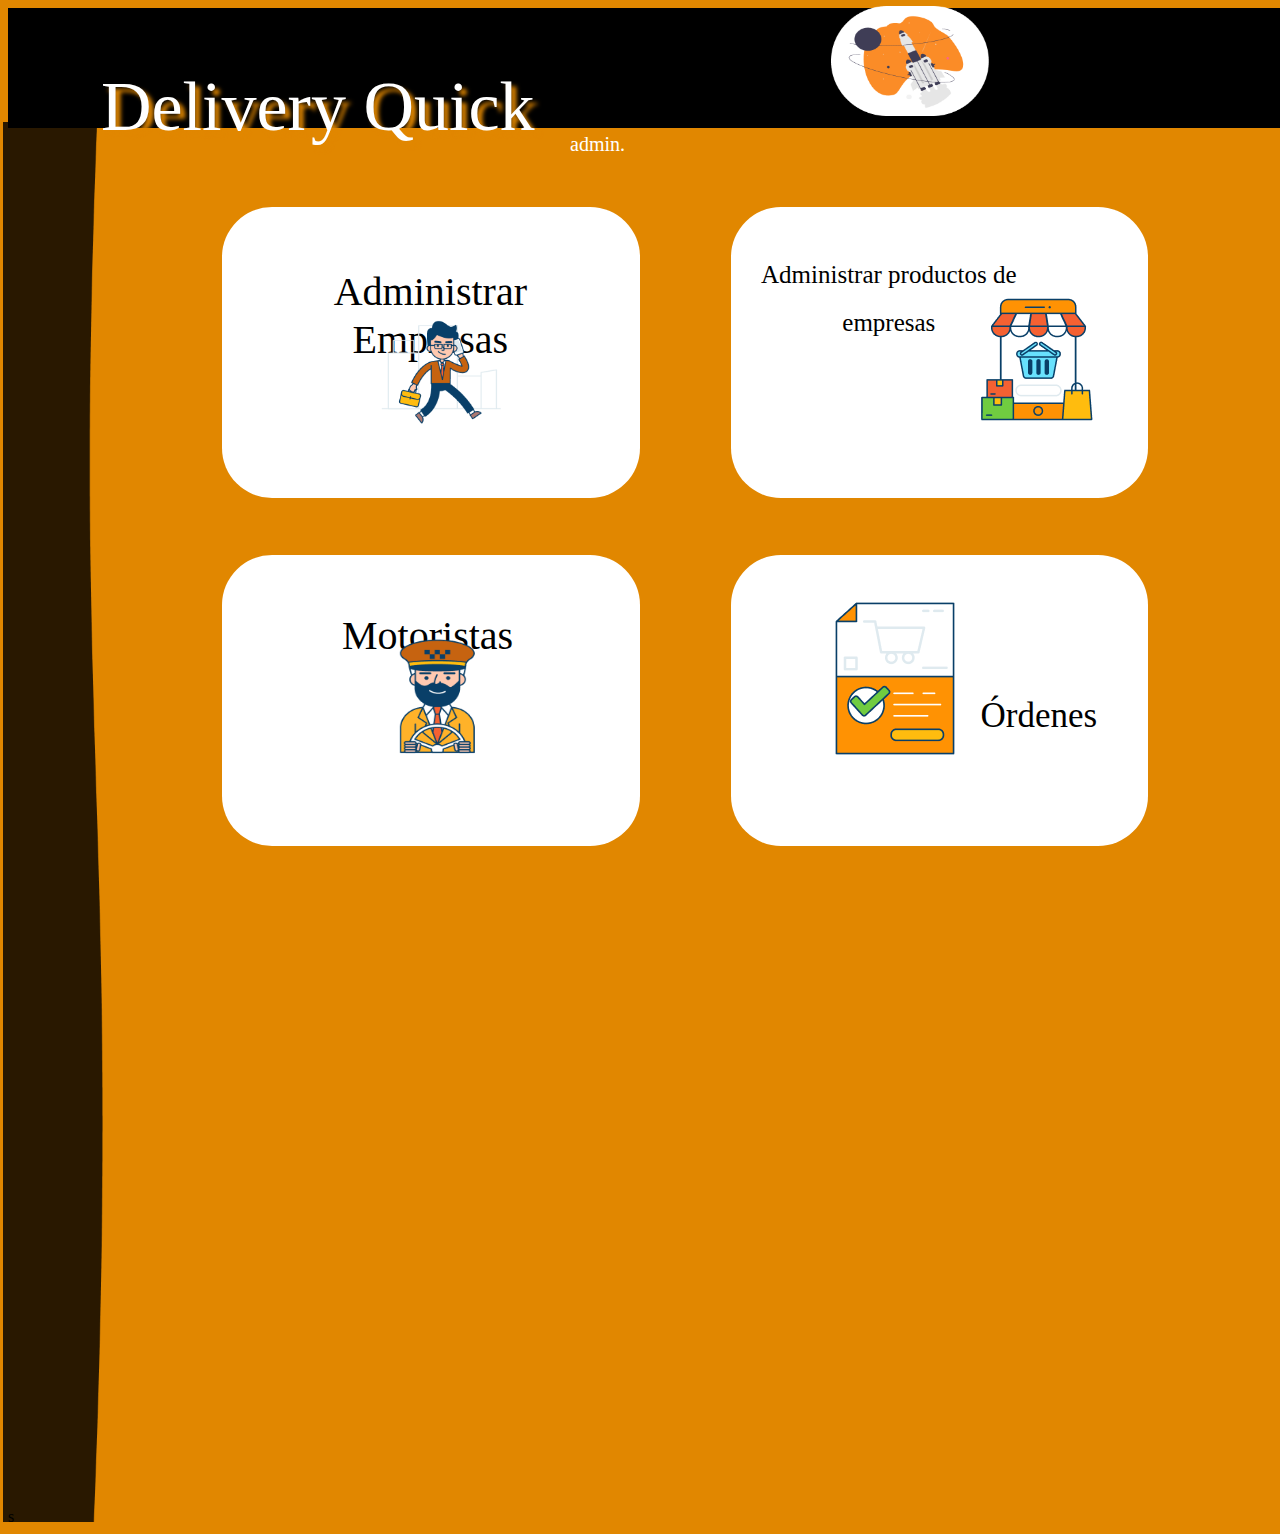
<file: adminLanding/index.html>
<!doctype html>
<html lang="en">
  <head>
    <meta charset="utf-8">
    <meta name="viewport" content="width=device-width, initial-scale=1">
     <link rel="stylesheet" href="css/styles.css">
    <title>Administración</title>

    <link href="https://cdn.jsdelivr.net/npm/bootstrap@5.2.0/dist/css/bootstrap.min.css" rel="stylesheet" integrity="sha384-gH2yIJqKdNHPEq0n4Mqa/HGKIhSkIHeL5AyhkYV8i59U5AR6csBvApHHNl/vI1Bx" crossorigin="anonymous">
  </head>
  <body>
    <body id="fondo">
        <div id="nav"></div>
        <h1 id="delivery">Delivery Quick</h1>
        <h6 id="admin">admin.</h6>
        <img src="img/Group 1.png" alt="img" id="logo"><br>s
    
        <img src="img/Vector.png" alt="" id="side">
        <div id="admin-emp">
            <h2 id="emp">Administrar Empresas</h2>
        <img src="img/Businessman _Outline 1.png" alt="img" id="negocio">
        </div>

        <div id="productos">
            <h2 id="admin-prod">Administrar productos de empresas</h2>
            <img src="img/Online store _Outline 1.png" alt="img" id="store">
        </div>

        <div id="motoristas">
          <h2 id="motor">Motoristas</h2>
          <img src="img/Taxi Driver_Outline 1.png" id="taxi" alt="img">
        </div>

        <div id="ordenes">
            <h2 id="ord-txt">Órdenes</h2>
            <img src="img/Order Confirmation_Outline 1.png" alt="img" id="ord-img">
        </div>
        
      
        
    </body>
    <script src="https://cdn.jsdelivr.net/npm/bootstrap@5.2.0/dist/js/bootstrap.bundle.min.js" integrity="sha384-A3rJD856KowSb7dwlZdYEkO39Gagi7vIsF0jrRAoQmDKKtQBHUuLZ9AsSv4jD4Xa" crossorigin="anonymous"></script>
  </body>
</html>
</file>
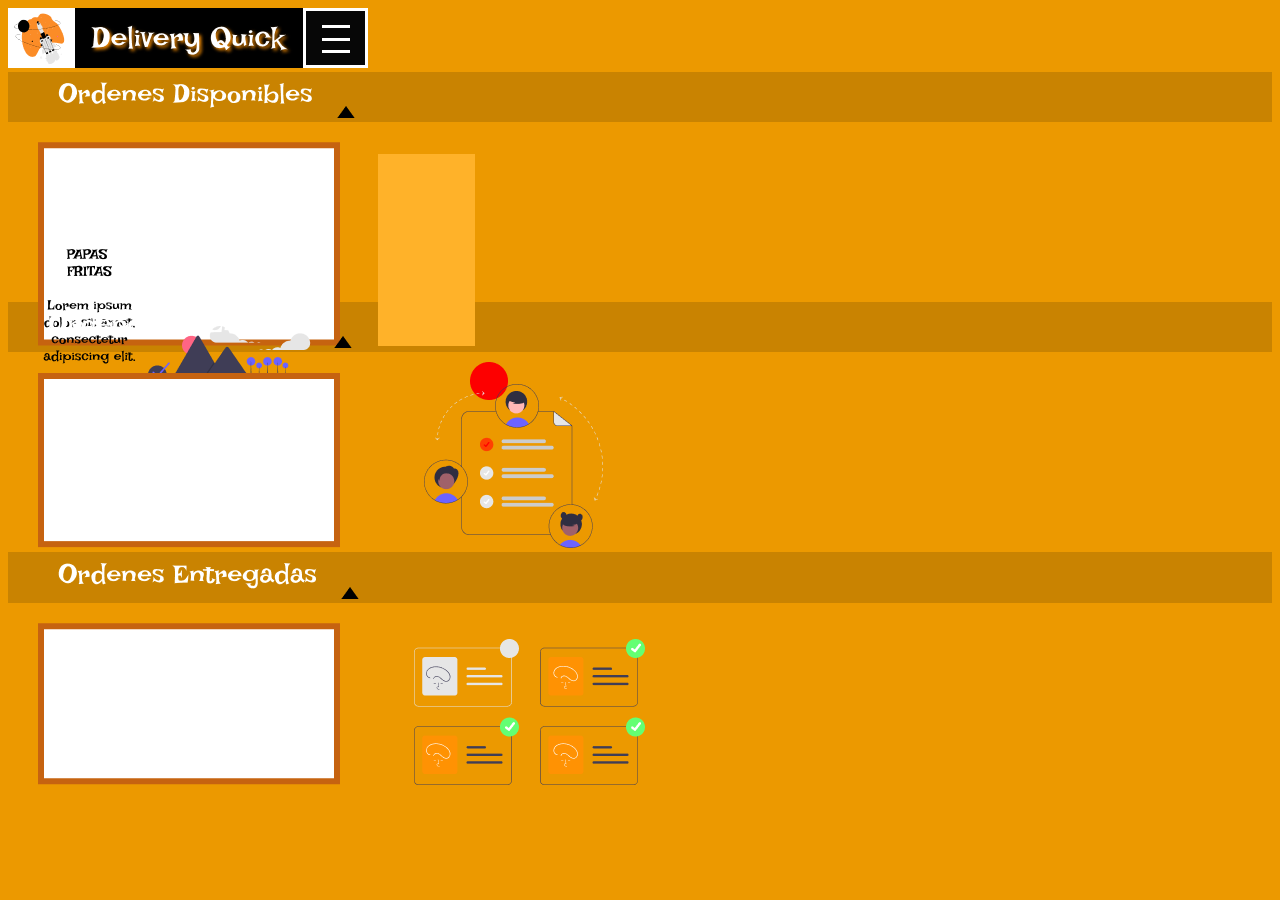
<file: landingMotoristas/index.html>
<!doctype html>
<html lang="en">
  <head>
    <meta charset="utf-8">
    <meta name="viewport" content="width=device-width, initial-scale=1">
    <title>Driver</title>
    <link rel="stylesheet" href="styles/estilos.css">
    <link href="https://cdn.jsdelivr.net/npm/bootstrap@5.2.0/dist/css/bootstrap.min.css" rel="stylesheet" integrity="sha384-gH2yIJqKdNHPEq0n4Mqa/HGKIhSkIHeL5AyhkYV8i59U5AR6csBvApHHNl/vI1Bx" crossorigin="anonymous">
  </head>
  <body id="cuerpo">
   <div>
    <img src="img/Nav.png" alt="img.png" id="navegacion-img">
   </div>
   <div id="nav">
    <img src="img/Ordenes Disponibles.png" alt="img" id="ordenes">
    <img src="img/Polygon 2.png" alt="img" id="flecha">
   </div>

   <div>
    <img src="img/Rectangle 15.png" alt="" id="contenido1">
    <img src="img/Rectangle 16.png" alt="" id="contenido2"><br>
    <img src="img/papas.png" alt="" id="papas"><br>
    <img src="img/Line 5.png" alt="" id="linea"><br>
    <img src="img/Ellipse 1.png" alt="" id="circulo1">
    <img src="img/Ellipse 2.png" alt="" id="circulo2"><br>
    <img src="img/undraw_navigator_a479 1.png" alt="" id="dibujo">
   </div>

   <div id="nav2">
    <img src="img/Ordenes sin Entregar.png" alt="" id="ordenes2">
    <img src="img/Polygon 2.png" alt="img" id="flecha2">
   </div>

   <div>
    <img src="img/Rectangle 17.png" alt="" id="contenido1">
    <img src="img/undraw_collaboration_re_vyau 1.png" alt="" id="contenido3">
   </div>

   <div id="nav">
    <img src="img/Ordenes Entregadas.png" alt="" id="ordenes">
    <img src="img/Polygon 2.png" alt="img" id="flecha">
   </div>
   <div>
    <img src="img/Rectangle 15 (1).png" alt="" id="contenido1">
    <img src="img/undraw_invite_re_rrcp 1.png" alt="" id="contenido4">
   </div>
    <script src="https://cdn.jsdelivr.net/npm/bootstrap@5.2.0/dist/js/bootstrap.bundle.min.js" integrity="sha384-A3rJD856KowSb7dwlZdYEkO39Gagi7vIsF0jrRAoQmDKKtQBHUuLZ9AsSv4jD4Xa" crossorigin="anonymous"></script>
  </body>
</html>
</file>
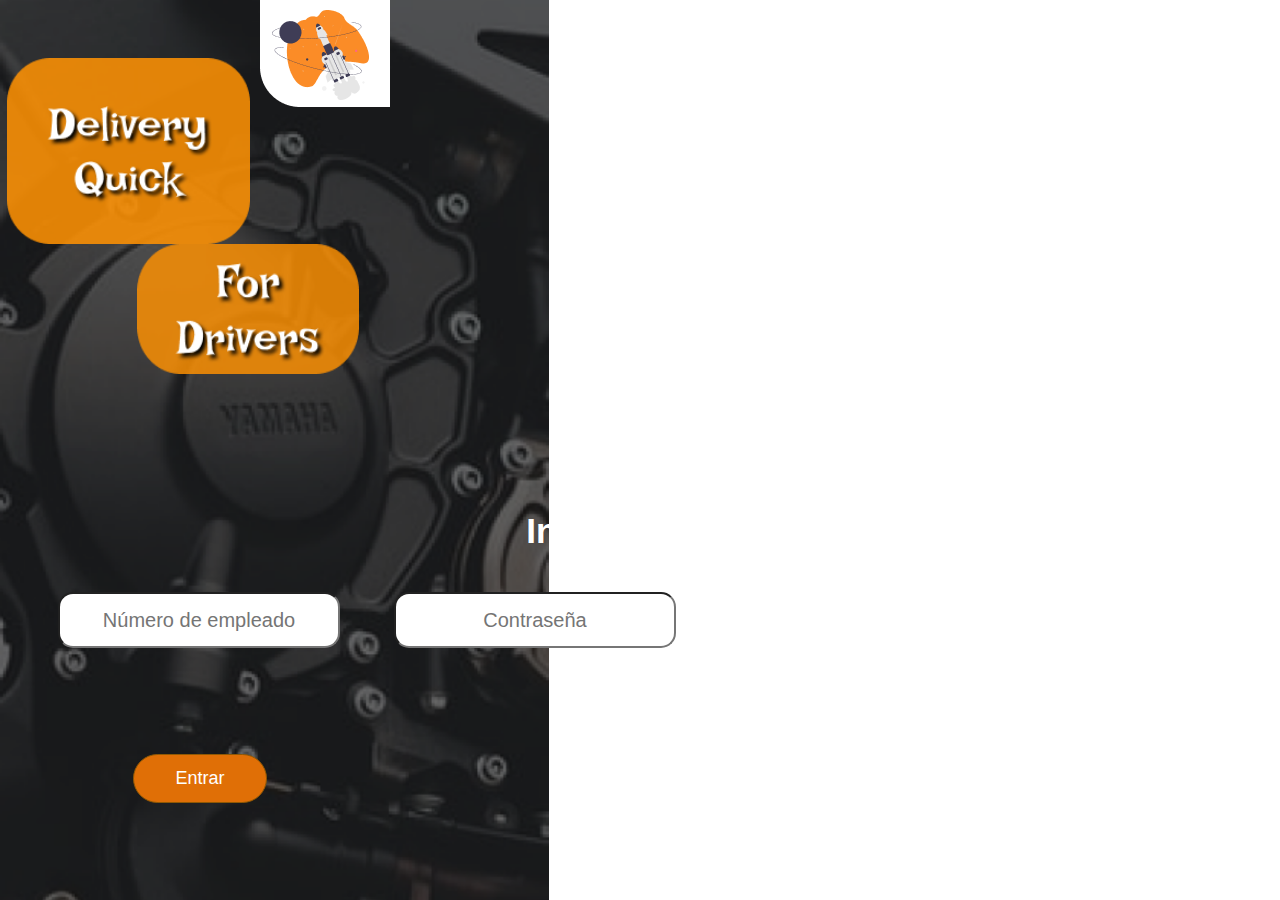
<file: motorista/index.html>
<!DOCTYPE html>
<html lang="en">
<head>
    <meta charset="UTF-8">
    <meta http-equiv="X-UA-Compatible" content="IE=edge">
    <meta name="viewport" content="width=device-width, initial-scale=1.0">
    <title>Inicio Sesión Motorista</title>
    <link rel="stylesheet" href="css/estilos.css">
</head>
<body>
    <div>
        <img src="css/img/Group 2.png" alt="imagen.png" id="caja-1">
        <img src="css/img/Group 6.png" alt="imagen.png" id="caja-2">
        <img src="css/img/Group 1.png" alt="imagen.png" id="logo">
    </div>
    <div>
        <h1 id="inicio">Iniciar Sesión</h1>
        <input type="text" id="texto" placeholder="Número de empleado">
        <input type="password" id="texto" placeholder="Contraseña">
        <button id="btn">Entrar</button>
    </div>
    <div id="division">

    </div>

</body>
</html>
</file>
<file: adminLanding/css/styles.css>
#fondo{
    background-color: #E18700;
}

#nav{
width: 1410px;
height: 120px;
left: 0px;
top: 0px;

background-color: black;
}

#delivery{
    position: absolute;
width: 603px;
height: 103px;
left: 101px;
top: 8px;

font-family:'Irish Grover', Irish Grover, Unispace;
font-style: normal;
font-weight: 400;
font-size: 70px;
line-height: 109px;
display: flex;
align-items: center;
text-align: center;

color: #FFFFFF;

text-shadow: 5px 5px 4px #E18700;
}

#admin{
    position: absolute;
width: 232px;
height: 58px;
left: 520px;
top: 68px;

font-family: 'Irish Grover', Unispace;
font-style: normal;
font-weight: 400;
font-size: 20px;
margin-left: 50px;
line-height: 48px;
display: flex;
align-items: center;
text-align: center;

color: #FFFFFF;
}

#logo{
    position: absolute;
width: 157.63px;
height: 110px;
left: 831px;
top: 6px;
}
#side{
    height: 1400px;
    width: 100px;
    margin-left: -15px;
    margin-top: -24px;
}
#admin-emp{
    position: absolute;
left: 17.36%;
right: 50%;
top: 22.95%;
bottom: 44.63%;

background: #FFFFFF;
border-radius: 50px;
}

#emp{
    position: absolute;
left: 26.68%;
right: 56.39%;
top: 26.07%;
bottom: 64.94%;

font-family: 'Irish Grover', Unispace;
font-style: normal;
font-weight: 400;
font-size: 40px;
line-height: 48px;
display: flex;
align-items: center;
text-align: center;

color: #000000;
}
#negocio{
    position: absolute;
width: 200px;
height: 150px;
left: 115px;
top: 90px;
}
#admin-emp:hover{
    cursor: pointer;
}

#productos{
    position: absolute;
left: 57.08%;
right: 10.28%;
top: 22.95%;
bottom: 44.63%;

background: #FFFFFF;
border-radius: 50px;
}
#productos:hover{
    cursor: pointer;
}
#admin-prod{
    position: absolute;
left: 2.4%;
right: 26.67%;
top: 24.41%;
bottom: 60.94%;

font-family: 'Irish Grover';
font-style: normal;
font-weight: 400;
font-size: 25px;
line-height: 48px;
display: flex;
align-items: center;
text-align: center;

color: #000000;
}

#store{
    position: absolute;
width: 299px;
height: 225px;
left: 158px;
top: 40px;
}

#motoristas{
    position: absolute;
left: 17.36%;
right: 50%;
top: 61.62%;
bottom: 5.96%;

background: #FFFFFF;
border-radius: 50px;
}
#motoristas:hover{
cursor: pointer;
}

#motor{
    position: absolute;
left: 28.68%;
right: 56.39%;
top: -50px;
bottom: 26.76%;

font-family: 'Irish Grover', Unispace;
font-style: normal;
font-weight: 400;
font-size: 40px;
line-height: 48px;
display: flex;
align-items: center;
text-align: center;

color: #000000;
}

#taxi{
    position: absolute;
width: 277px;
height: 184px;
left: 40px;
top: 50px;
}

#ordenes{
    position: absolute;
    left: 57.08%;
    right: 10.28%;
    top: 61.62%;
    bottom: 5.96%;
    
    background: #FFFFFF;
    border-radius: 50px;
}
#ordenes:hover{
    cursor: pointer;
}

#ord-txt{
    position: absolute;
left: 63.4%;
right: 16.67%;
top: 64.26%;
bottom: 26.76%;

font-family: 'Irish Grover', Unispace;
font-style: normal;
font-weight: 400;
font-size: 35px;
line-height: 48px;
display: flex;
align-items: center;
text-align: center;

color: #000000;
}
#ord-txt{
    margin-top: -50px;
    margin-left: -15px;
}
</file>
<file: landingMotoristas/styles/estilos.css>
#cuerpo{
    background-color: rgb(236, 153, 0) !important;
}

#nav{
    background-color: rgb(201, 131, 1);  
}
#ordenes{
    margin-left: 50px;
    margin-bottom: 10px;
    margin-top: 10px;
}
#ordenes2{
    margin-left: 40px;
    margin-bottom: 10px;
    margin-top: 10px;
}

#flecha{
    margin-left: 20px;
}

#flecha2{
    margin-left: 10px;
}

#contenido1{
    margin-left: 30px;
    margin-top: 20px;
}

#contenido2{
    height: 192px;
    margin-top: -232px;
    margin-left: 34px;
}

#contenido3{
    margin-top: -202px;
    margin-left: 80px;
}
#contenido4{
    margin-top: -195px;
    margin-left: 70px;
}
#papas{
    margin-top: -250px;
    margin-left: 35px;
}

#linea{
    margin-top: -260px;
    margin-left: 132px;
}

#circulo1{
    margin-top: -250px;
    margin-left: 180px;
}

#circulo2{
    margin-top: -300px;
    margin-left: 240px;
}

#dibujo{
    margin-top: -520px;
    margin-left: 140px;
}
#nav2{
    background-color: rgb(201, 131, 1);  
    margin-top: -120px;
}

@media only screen and (max-width: 844px){
    #navegacion-img{
        width: 390px;
        height: 60px;
    }
    
    #nav{
        background-color: rgb(201, 131, 1);  
    }
    #ordenes{
        margin-left: 60px;
        margin-bottom: 10px;
        margin-top: 10px;
    }
    #ordenes2{
        margin-left: 50px;
        margin-bottom: 10px;
        margin-top: 10px;
    }
    
    #flecha{
        margin-left: 20px;
    }
    
    #flecha2{
        margin-left: 10px;
    }
    
    #contenido1{
        margin-left: 45px;
        margin-top: 20px;
    }
    
    #contenido2{
        height: 192px;
        margin-top: -232px;
        margin-left: 50px;
    }
    
    #contenido3{
        margin-top: -202px;
        margin-left: 100px;
    }
    #contenido4{
        margin-top: -195px;
        margin-left: 85px;
    }
    #papas{
        margin-top: -250px;
        margin-left: 50px;
    }
    
    #linea{
        margin-top: -260px;
        margin-left: 147px;
    }
    
    #circulo1{
        margin-top: -250px;
        margin-left: 195px;
    }
    
    #circulo2{
        margin-top: -300px;
        margin-left: 255px;
    }
    
    #dibujo{
        margin-top: -520px;
        margin-left: 160px;
    }
    #nav2{
        background-color: rgb(201, 131, 1);  
        margin-top: -120px;
    }
    
}
</file>
<file: motorista/css/estilos.css>
body{
    background-image: url('img/Rectangle 2.png ');
    background-size: auto;
    background-repeat: no-repeat;
}

#caja-1{
position: absolute;
width: 200px;
height: 140px;
left: 40px;
top: 38px;
}

#caja-2{
    position: absolute;
width: 180px;
height: 90px;
left: 170px;
top: 184px;
}

#logo{
position: absolute;
width: 130px;
height: 107px;
left: 270px;
top: 0px;
}
#inicio{
color: white;
margin-top: 50vh;
font-family: 'Inter', 'Arial Narrow', Arial, sans-serif;
font-size: 35px;
font-weight: 800;
line-height: 36px;
letter-spacing: 0em;
text-align: center;
}

#texto{
height: 40px;
width: 264px;
margin-top: 20px;
border-radius: 15px;
margin-left: 55px;
font-family: 'Inter Regular', 'Arial Narrow', Arial, sans-serif;
font-size: 20px;
text-align: center;
color: #A4A2A2;
}

#btn{
box-sizing: border-box;
position: absolute;
width: 134px;
height: 49px;
left: 133px;
top: 564px;
margin-bottom: 100px !important;
background: #E06F06;
border: 1px solid #8F5804;
border-radius: 40px;
font-family: 'Inter Regular', 'Arial Narrow', Arial, sans-serif;
color: white;
font-size: 18px;
}

#division{
    margin-top: 200px;
    height: 10px;
    width: 10px;
}

@media only screen and (min-width: 360px){
    #caja-1{
         position: absolute;
         width: 223px;
         height: 166px;
         left: 7px;
         top: 58px;
        }
        #caja-2{
         position: absolute;
         width: 202px;
         height: 110px;
         left: 137px;
         top: 224px;
        }

        #inicio{
            color: white;
            margin-top: 57vh;
            font-family: 'Inter', 'Arial Narrow', Arial, sans-serif;
            font-size: 35px;
            font-weight: 800;
            line-height: 36px;
            letter-spacing: 0em;
            text-align: center;
        }
        body{
            background-image: url('img/Rectangle 2.png ');
            background-size: 60vh;
            background-repeat: no-repeat;
        }
        #btn{
            box-sizing: border-box;
            position: absolute;
            width: 134px;
            height: 49px;
            left: 123px;
            top: 654px;
            margin-bottom: 100px !important;
            background: #E06F06;
            border: 1px solid #8F5804;
            border-radius: 40px;
            font-family: 'Inter Regular', 'Arial Narrow', Arial, sans-serif;
            color: white;
            font-size: 18px;
            }
            

#logo{
position: absolute;
width: 130px;
height: 107px;
left: 230px;
top: 0px;
        }

        #texto{
            height: 40px;
            width: 264px;
            margin-top: 20px;
            border-radius: 15px;
            margin-left: 40px;
            font-family: 'Inter Regular', 'Arial Narrow', Arial, sans-serif;
            font-size: 20px;
            text-align: center;
            color: #A4A2A2;
            }
}

@media only screen and (min-width: 390px){
    #caja-1{
         position: absolute;
         width: 243px;
         height: 186px;
         left: 7px;
         top: 58px;
        }
        #caja-2{
         position: absolute;
         width: 222px;
         height: 130px;
         left: 137px;
         top: 244px;
        }

        #inicio{
            color: white;
            margin-top: 57vh;
            font-family: 'Inter', 'Arial Narrow', Arial, sans-serif;
            font-size: 35px;
            font-weight: 800;
            line-height: 36px;
            letter-spacing: 0em;
            text-align: center;
        }
        body{
            background-image: url('img/Rectangle 2.png ');
            background-size: 61vh;
            background-repeat: no-repeat;
        }
        #btn{
            box-sizing: border-box;
            position: absolute;
            width: 134px;
            height: 49px;
            left: 133px;
            top: 754px;
            margin-bottom: 100px !important;
            background: #E06F06;
            border: 1px solid #8F5804;
            border-radius: 40px;
            font-family: 'Inter Regular', 'Arial Narrow', Arial, sans-serif;
            color: white;
            font-size: 18px;
            }
            

#logo{
position: absolute;
width: 130px;
height: 107px;
left: 260px;
top: 0px;
        }

        #texto{
            height: 50px;
            width: 274px;
            margin-top: 20px;
            border-radius: 15px;
            margin-left: 50px;
            font-family: 'Inter Regular', 'Arial Narrow', Arial, sans-serif;
            font-size: 20px;
            text-align: center;
            color: #A4A2A2;
            }
}
</file>
